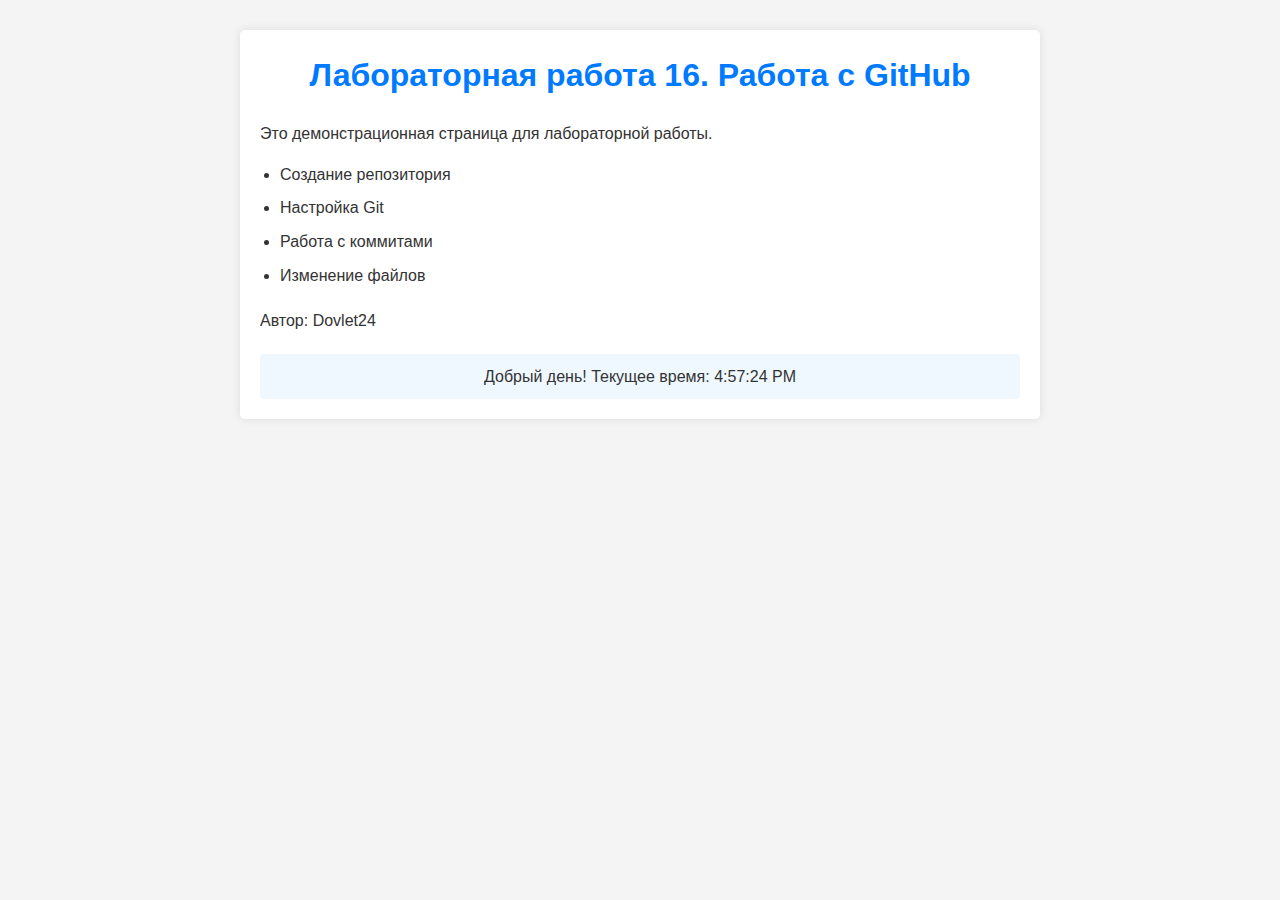
<file: index.html>
<!DOCTYPE html>
<html lang="ru">
<head>
    <meta charset="UTF-8">
    <meta name="viewport" content="width=device-width, initial-scale=1.0">
    <title>Лабораторная работа 16</title>
    <link rel="stylesheet" href="styles.css">
</head>
<body>
    <div class="container">
        <h1>Лабораторная работа 16. Работа с GitHub</h1>
        <p>Это демонстрационная страница для лабораторной работы.</p>
        <ul>
            <li>Создание репозитория</li>
            <li>Настройка Git</li>
            <li>Работа с коммитами</li>
            <li>Изменение файлов</li>
        </ul>
        <p>Автор: Dovlet24</p>
    </div>
    <script src="script.js"></script>
</body>
</html>
</file>
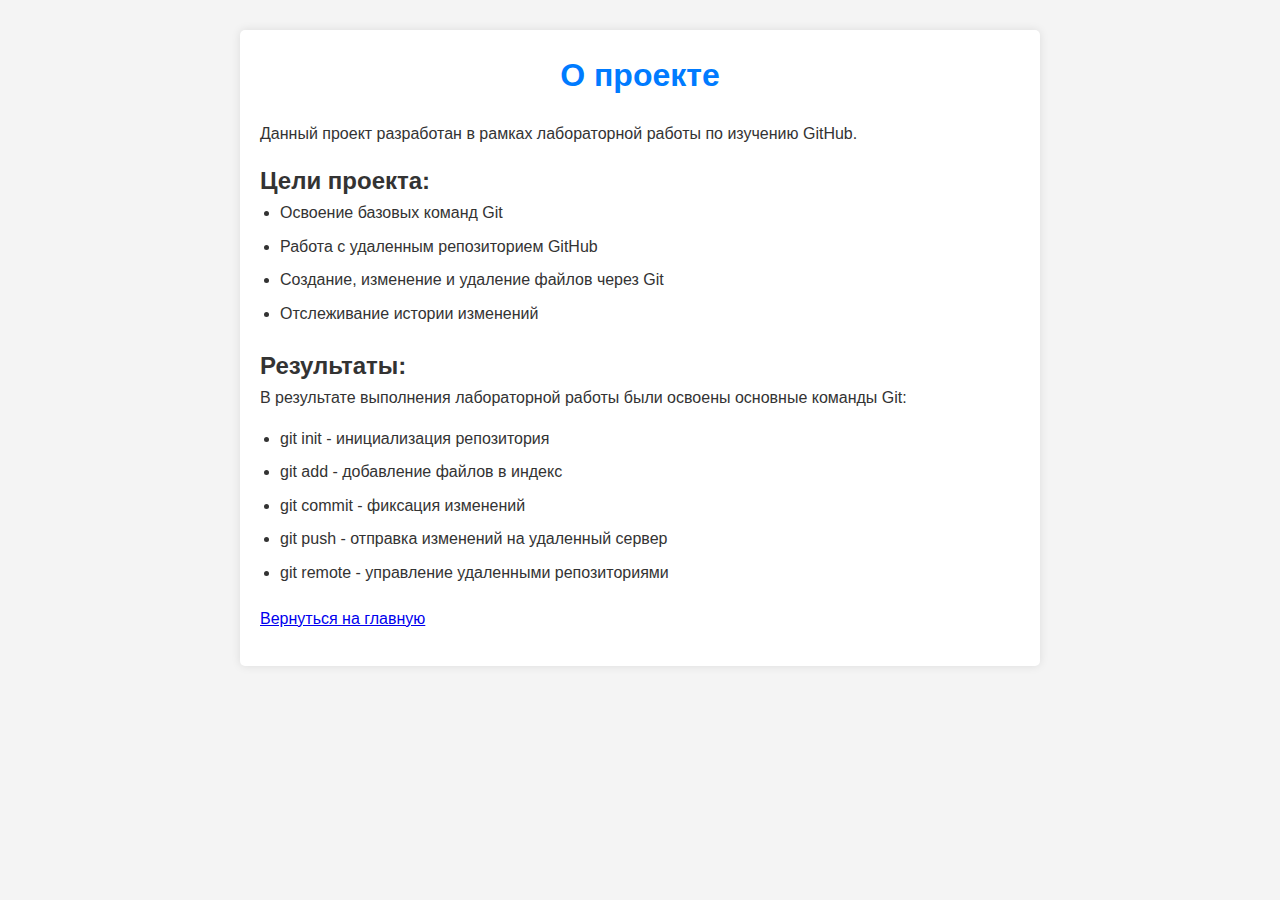
<file: about.html>
<!DOCTYPE html>
<html lang="ru">
<head>
    <meta charset="UTF-8">
    <meta name="viewport" content="width=device-width, initial-scale=1.0">
    <title>О проекте - Лабораторная работа 16</title>
    <link rel="stylesheet" href="styles.css">
</head>
<body>
    <div class="container">
        <h1>О проекте</h1>
        <p>Данный проект разработан в рамках лабораторной работы по изучению GitHub.</p>
        
        <section>
            <h2>Цели проекта:</h2>
            <ul>
                <li>Освоение базовых команд Git</li>
                <li>Работа с удаленным репозиторием GitHub</li>
                <li>Создание, изменение и удаление файлов через Git</li>
                <li>Отслеживание истории изменений</li>
            </ul>
        </section>
        
        <section>
            <h2>Результаты:</h2>
            <p>В результате выполнения лабораторной работы были освоены основные команды Git:</p>
            <ul>
                <li>git init - инициализация репозитория</li>
                <li>git add - добавление файлов в индекс</li>
                <li>git commit - фиксация изменений</li>
                <li>git push - отправка изменений на удаленный сервер</li>
                <li>git remote - управление удаленными репозиториями</li>
            </ul>
        </section>
        
        <p><a href="index.html">Вернуться на главную</a></p>
    </div>
</body>
</html>
</file>
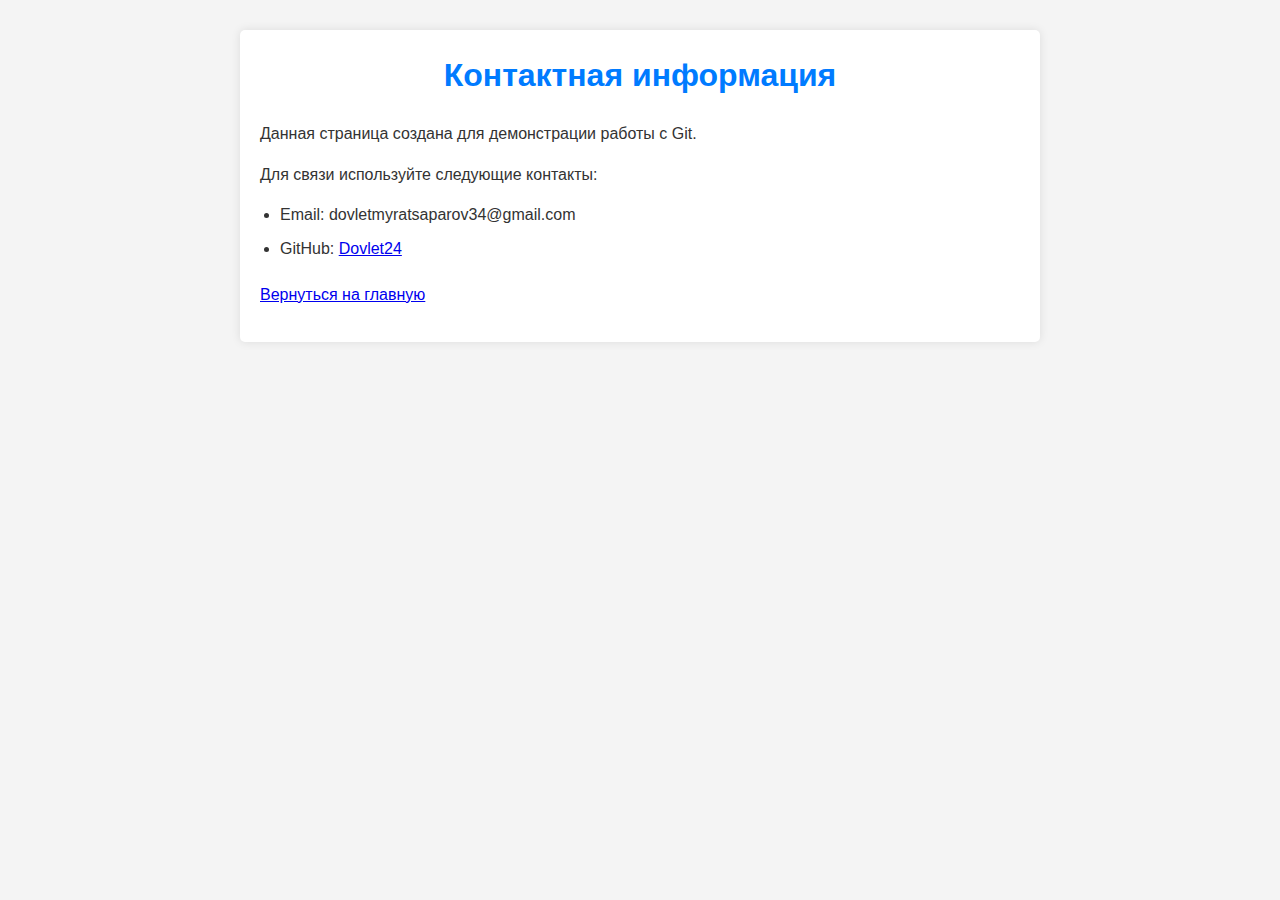
<file: contact.html>
<!DOCTYPE html>
<html lang="ru">
<head>
    <meta charset="UTF-8">
    <meta name="viewport" content="width=device-width, initial-scale=1.0">
    <title>Контакты - Лабораторная работа 16</title>
    <link rel="stylesheet" href="styles.css">
</head>
<body>
    <div class="container">
        <h1>Контактная информация</h1>
        <p>Данная страница создана для демонстрации работы с Git.</p>
        <p>Для связи используйте следующие контакты:</p>
        <ul>
            <li>Email: dovletmyratsaparov34@gmail.com</li>
            <li>GitHub: <a href="https://github.com/Dovlet24">Dovlet24</a></li>
        </ul>
        <p><a href="index.html">Вернуться на главную</a></p>
    </div>
</body>
</html>
</file>
<file: styles.css>
* {
    margin: 0;
    padding: 0;
    box-sizing: border-box;
}

body {
    font-family: Arial, sans-serif;
    line-height: 1.6;
    background-color: #f4f4f4;
    color: #333;
}

.container {
    max-width: 800px;
    margin: 30px auto;
    padding: 20px;
    background-color: #fff;
    border-radius: 5px;
    box-shadow: 0 0 10px rgba(0, 0, 0, 0.1);
}

h1 {
    color: #007bff;
    margin-bottom: 20px;
    text-align: center;
}

p {
    margin-bottom: 15px;
}

ul {
    margin-left: 20px;
    margin-bottom: 20px;
}

li {
    margin-bottom: 8px;
}
</file>
